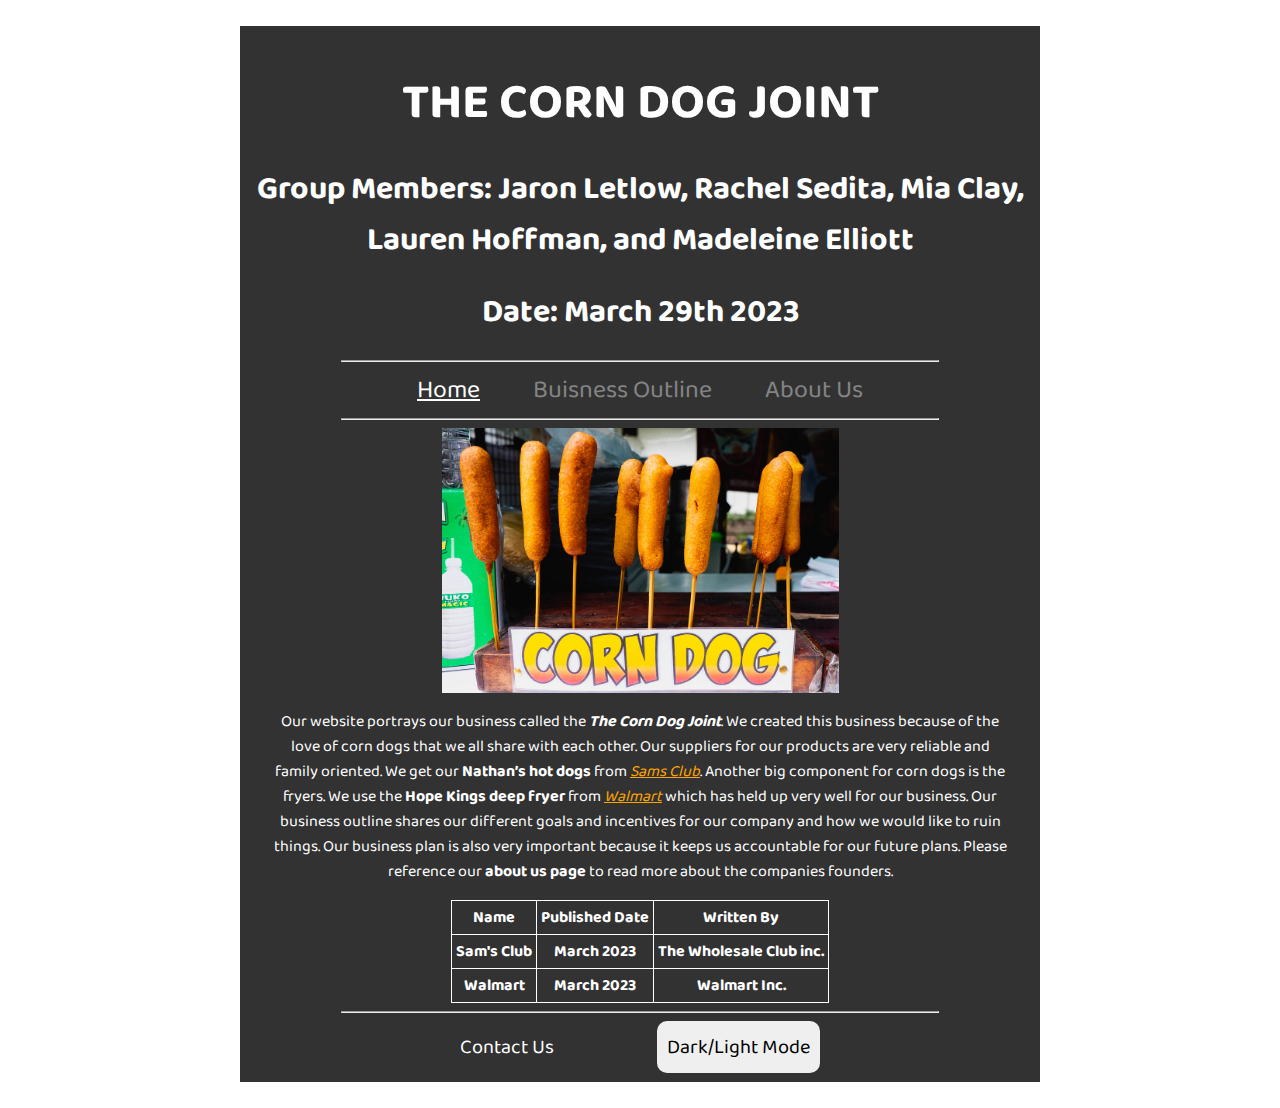
<file: index.html>
<!DOCTYPE HTML>
<html>
<head>
  <title>Buisness Home</title>
  <!-Designed By: Jaron Letlow: Spring 2023-->
  <link rel="preconnect" href="https://fonts.googleapis.com"> 
    <link rel="preconnect" href="https://fonts.gstatic.com" crossorigin> 
    <link href="https://fonts.googleapis.com/css2?family=Baloo+2&display=swap" rel="stylesheet">
  <style>
    :root {
      --dark-mode-text: white;
      --dark-mode-bg-color: rgb(50, 50, 50);
      --light-mode-text: black;
      --light-mode-bg-color: white;
      --text: var(--light-mode-text);
      --bg-color: var(--light-mode-bg-color);
      --font: 'Baloo 2', sans-serif;
    }
    @keyframes colorshift {
        0% {background-color: #febf01;}
        10% {background-color: #ffaf03;}
        20% {background-color: #FD9A01;}
        30% {background-color: #FD6104;}
        50% {background-color: #ff5805;}
        60% {background-color: #ff5805;}
        70% {background-color: #FD6104;}
        80% {background-color: #FD9A01;}
        90% {background-color: #ffaf03;}
        100% {background-color: #febf01;}
      }

    body {
      animation : colorshift 15s linear infinite;
    }

    button {
      margin-left: 100px;
      padding: 10px;
      border-radius: 10px;
      border: none;
      font-family: var(--font);
      font-size: 20px;
    }

    button:hover {
      background-color: orange;
    }

    .light-mode {
      --text: var(--dark-mode-text);
      --bg-color: var(--dark-mode-bg-color);
    }

    td {
      color: var(--text);
      font-family: var(--font);
    }

    table {
      background-color: var(--bg-color);
    }

    .page {
      color: var(--text);
      font-size: 25px;
      transition: opacity 250ms ease-in-out;
    }

    .links:hover > .page {
      opacity: 0.4;
      text-decoration: none;
    }

    .links:hover > .page:hover {
      opacity: 1;
      text-decoration: underline;
    }
    .links a {
      text-decoration: none;
      padding: 25px;
      opacity: 0.4;
    }

    .zoompic {
      overflow: hidden;
      margin: 0 auto;
      width: 50%;
    }

    .zoompic img {
      display: block;
      margin: auto;
      width: 100%;
      transition: transform 0.3s ease-in-out;
    }

    .zoompic img:hover {
      transform: scale(1.05);
    }

    .footer {
      margin-top: 5px;
      margin-bottom: 6px;
    }

    .footer a {
      color: var(--text);
      font-size: 20px;
      text-decoration: none;;
    }

    .email:hover {
      text-decoration: underline;
    }

    #references , th {
      border: 1px solid var(--text);
      border-collapse: collapse;
      padding: 4px;
    }

    p a {
      color: orange;
    }

    a[href="#"] {
      opacity: 1;
      text-decoration: underline;
    }

    p {
      padding-left: 25px;
      padding-right: 25px;
    }

    .title {
      font-size: 50px;
      margin-bottom: 1px;
      padding-left: 15px;
      padding-right: 15px;
    }

    .internal{
      text-decoration: none;
      color: var(--text);
    }

    .internal:hover {
      text-decoration: underline;
      color: orange;
    }

  </style>
</head>
<body class="light-mode">
  <br>
  <div class="dark-mode">
  <table align="center" width="800px" margin="15px">
  <tr>
  <td>
    <h1 align="center" class="title">THE CORN DOG JOINT</h1>
    <h1 align="center">Group Members: Jaron Letlow, Rachel Sedita, Mia Clay, Lauren Hoffman, and Madeleine Elliott</h1>
    <h1 align="center">Date: March 29th 2023</h1>
    <hr width="75%" />
    <center class="links">
      <a href="#" class="page">Home</a>
      <a href="buisnessoutline.html" class="page">Buisness Outline</a>
      <a href="aboutus.html" class="page">About Us</a>
    </center>
    <hr width="75%" />
    <div class="zoompic">
      <img src="corndogs.jpg" alt="corndogs" />
    </div>
    <p align="center">
      Our website portrays our business called the <b><i>The Corn Dog Joint</i></b>.
      We created this business because of the love of corn dogs that we all share with each other.
      Our suppliers for our products are very reliable and family oriented.
      We get our <b>Nathan’s hot dogs</b> from <a href="https://www.samsclub.com/p/nathan-s-hot-dogs-40-pound-case/prod7690017"><i>Sams Club</i></a>.
      Another big component for corn dogs is the fryers.
      We use the <b>Hope Kings deep fryer</b> from <a href="https://www.walmart.com/ip/HOPEKINGS-Deep-Fryer-Dual-Tank-3000W-2x6L-Stainless-Steel-Electric-Commercial-Countertop-Fryer-Adjustable-Temperature-Limiter-Turkey-French-Fries-Hom/619762844?adsRedirect=true"><i>Walmart</i></a>
      which has held up very well for our business.
      Our business outline shares our different goals and incentives for our company and how we would like to ruin things.
      Our business plan is also very important because it keeps us accountable for our future plans.
      Please reference our <a class="internal" href="aboutus.html"><b>about us page</b></a> to read more about the companies founders.
    </p>
    <center>
      <table id="references">
        <tr>
          <th>Name</th>
          <th>Published Date</th>
          <th>Written By</th>
        </tr>
        <tr>
          <th>Sam's Club</th>
          <th>March 2023</th>
          <th>The Wholesale Club inc.</th>
        </tr>
        <tr>
          <th>Walmart</th>
          <th>March 2023</th>
          <th>Walmart Inc.</th>
        </tr>
      </table>
    </center>
    <hr width="75%" />
    <center class="footer">
      <a href="mailto:jron13@tamu.edu" class="email">Contact Us</a>
      <button onclick=darkMode()>Dark/Light Mode</button>
      <script>
        function darkMode(){
          var element = document.body;
          element.classList.toggle("light-mode")
        }
      </script>
    </center>

  </td>
  </tr>
  </table>
  </div>
  <br>
</body>
</html>
</file>
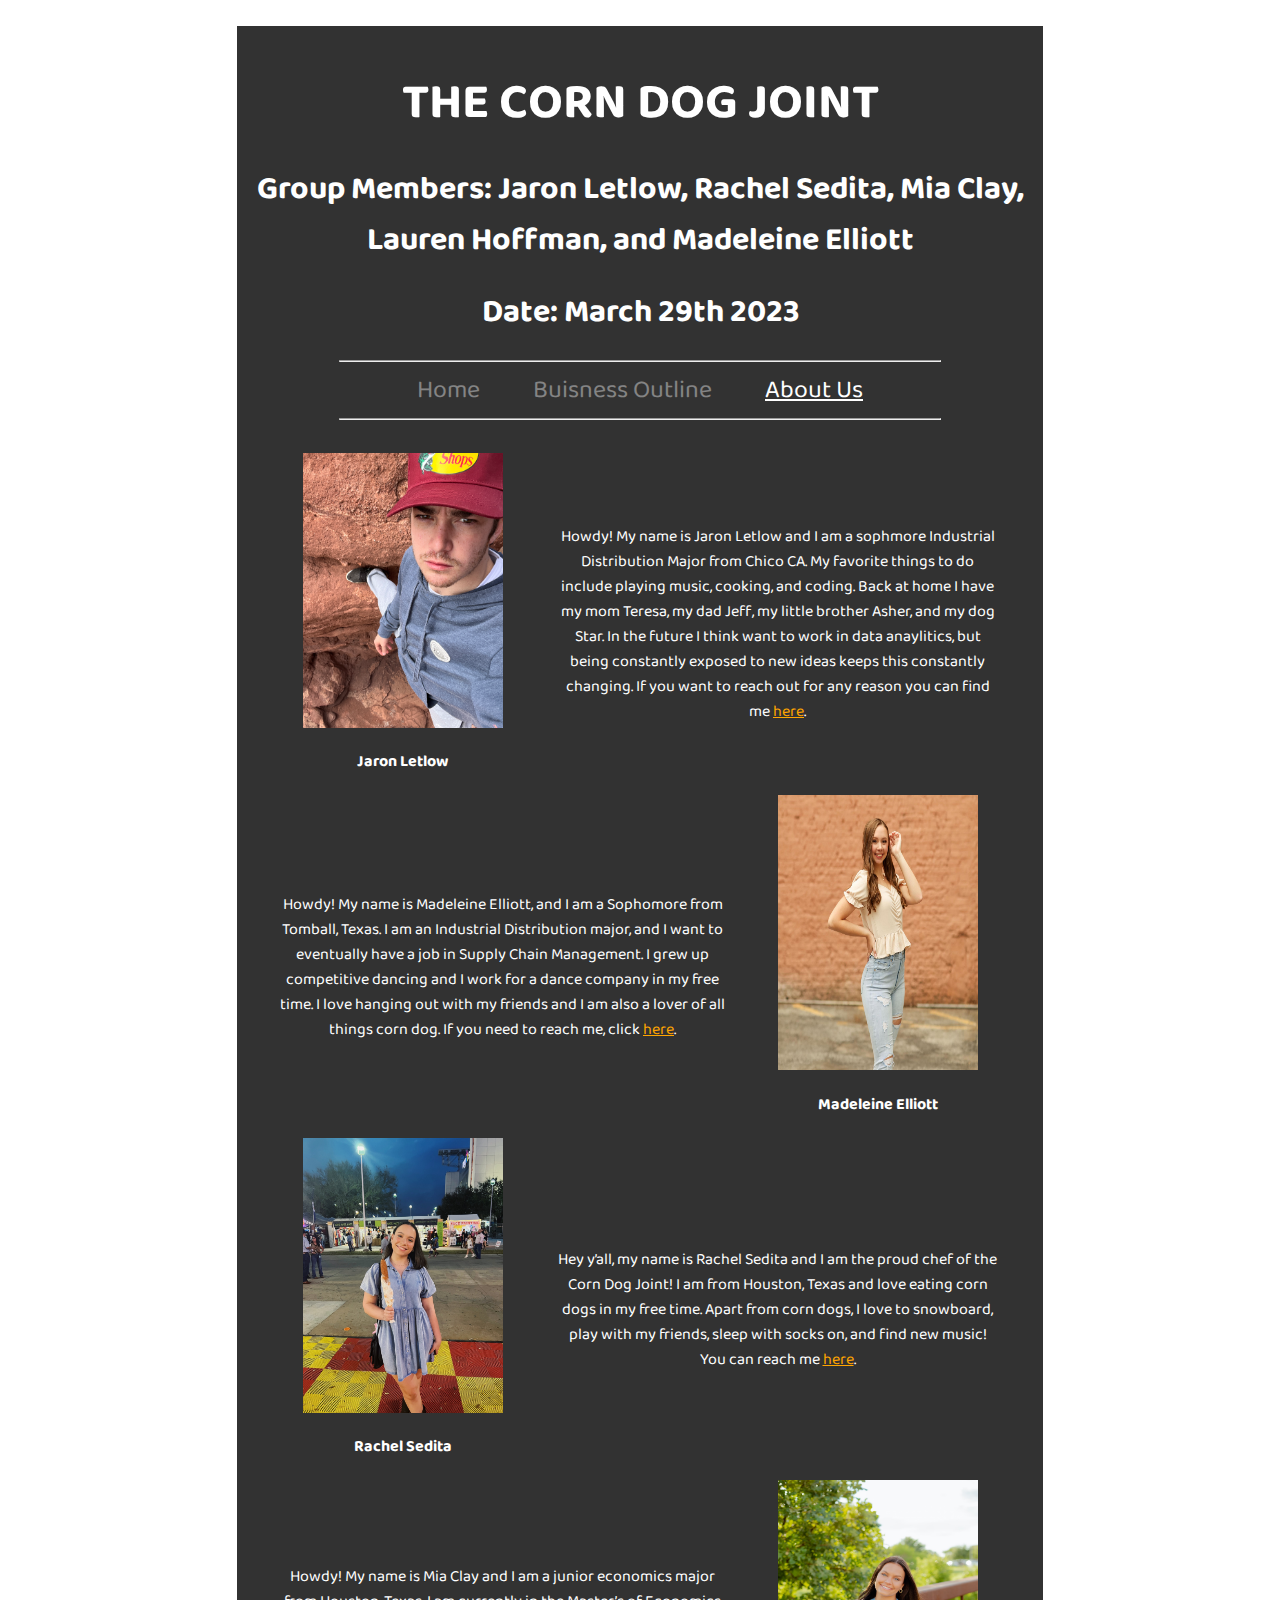
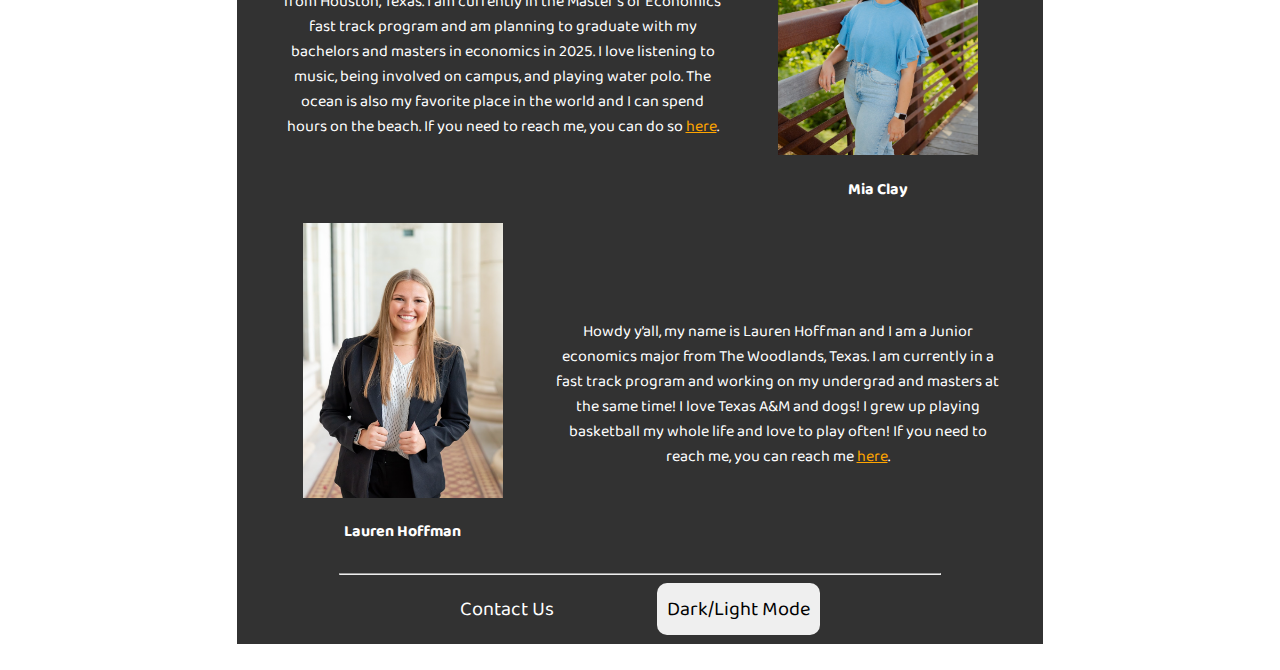
<file: aboutus.html>
<!DOCTYPE HTML>
<html>
<head>
    <title>About Us</title>
    <!-Designed By: Jaron Letlow: Spring 2023-->
    <link rel="preconnect" href="https://fonts.googleapis.com"> 
    <link rel="preconnect" href="https://fonts.gstatic.com" crossorigin> 
    <link href="https://fonts.googleapis.com/css2?family=Baloo+2&display=swap" rel="stylesheet">
    <style>
      :root {
        --dark-mode-text: white;
        --dark-mode-bg-color: rgb(50, 50, 50);
        --light-mode-text: black;
        --light-mode-bg-color: white;
        --text: var(--light-mode-text);
        --bg-color: var(--light-mode-bg-color);
        --font: 'Baloo 2', sans-serif;
      }

    @keyframes colorshift {
        0% {background-color: #febf01;}
        10% {background-color: #ffaf03;}
        20% {background-color: #FD9A01;}
        30% {background-color: #FD6104;}
        50% {background-color: #ff5805;}
        60% {background-color: #ff5805;}
        70% {background-color: #FD6104;}
        80% {background-color: #FD9A01;}
        90% {background-color: #ffaf03;}
        100% {background-color: #febf01;}
      }
      
      body {
      animation : colorshift 10s linear infinite;

      }

      button {
      margin-left: 100px;
      padding: 10px;
      border-radius: 10px;
      border: none;
      font-family: var(--font);
      font-size: 20px;
    }

    button:hover {
      background-color: orange;
    }

    .light-mode {
      --text: var(--dark-mode-text);
      --bg-color: var(--dark-mode-bg-color);
    }
  
      td {
          color: var(--text);
          font-family: var(--font);
      }
  
      table {
          background-color: var(--bg-color);
      }
  
      .page {
      color: var(--text);
      font-size: 25px;
      transition: opacity 250ms ease-in-out;
    }

    .links:hover > .page {
      opacity: 0.4;
      text-decoration: none;
    }

    .links:hover > .page:hover {
      opacity: 1;
      text-decoration: underline;
    }
    .links a {
      text-decoration: none;
      padding: 25px;
      opacity: 0.4;
    }

    a[href="#"] {
      opacity: 1;
      text-decoration: underline;
    }
  
      .about_photo{
          display: block;
          margin: auto;
          width: 200px;
          height: 275px;
      }
  
      p a {
          color: orange;
      }

      .footer {
      margin-top: 5px;
      margin-bottom: 6px;
      
    }

    .footer a {
      color: var(--text);
      font-size: 20px;
      transition: opacity 100ms ease;
      text-decoration: none;
    }

    .email:hover {
      text-decoration: underline;
    }

    p {
      padding-left: 15px;
      padding-right: 15px;
    }

    .title {
      font-size: 50px;
      margin-bottom: 1px;
      padding-left: 15px;
      padding-right: 15px;
    }

    .about-container {
      display: flex;
      align-items: center;
      justify-content: center;
      width: 800px;
    }

    .image-container {
      float: left;
      width: 275px;
      align-items: center;
      justify-content: center;
    }

    .para-container {
      float: left;
      width: 475px;
      align-items: center;
      justify-content: center;
    }

    </style>
</head>
<body class="light-mode">
  <br>
  <table align="center" , width="800px">
  <tr>
  <td>
    <h1 align="center" class="title">THE CORN DOG JOINT</h1>
    <h1 align="center">Group Members: Jaron Letlow, Rachel Sedita, Mia Clay, Lauren Hoffman, and Madeleine Elliott</h1>    <h1 align="center">Date: March 29th 2023</h1>
    <hr width="75%" />
    <center class="links">
      <a href="index.html" class="page">Home</a>
      <a href="buisnessoutline.html" class="page">Buisness Outline</a>
      <a href="#" class="page">About Us</a>
    </center>
    <hr width="75%" />
    <br>
    <div class="about-container">
    <div class="image-container">
    <img class="about_photo" src="/aboutUsImgs/aboutjaron.JPG">
    <h4 align="center">Jaron Letlow</h4>
    </div>
    <div class="para-container">
    <p align="center">
      Howdy! My name is Jaron Letlow and I am a sophmore Industrial Distribution Major from Chico CA.
      My favorite things to do include playing music, cooking, and coding. Back at home I have my mom Teresa, my dad Jeff, my little brother 
      Asher, and my dog Star. In the future I think want to work in data anaylitics, but being constantly exposed 
      to new ideas keeps this constantly changing. If you want to reach out for any reason you can find me <a href="mailto:jron13@tamu.edu">here</a>.
    </p>
    </div>
    </div>

    <div class="about-container">
      <div class="para-container">
      <p align="center">
        Howdy! My name is Madeleine Elliott, and I am a Sophomore from Tomball, Texas. I am an Industrial Distribution major, and I want to eventually have a job in Supply Chain Management.
        I grew up competitive dancing and I work for a dance company in my free time.
        I love hanging out with my friends and I am also a lover of all things corn dog.
        If you need to reach me, click <a href="mailto:madeleine_elliott@tamu.edu">here</a>.
      </p>
      </div>
      <div class="image-container">
        <img class="about_photo" src="/aboutUsImgs/about3.jpg">
        <h4 align="center">Madeleine Elliott</h4>
      </div>
      </div>

    <div class="about-container">
      <div class="image-container">
      <img class="about_photo" src="/aboutUsImgs/aboutrachel.JPG">
      <h4 align="center">Rachel Sedita</h4>
      </div>
      <div class="para-container">
      <p align="center">
        Hey y’all, my name is Rachel Sedita and I am the proud chef of the Corn Dog Joint! I am from Houston, Texas and love eating corn dogs in my free time. 
        Apart from corn dogs, I love to snowboard, play with my friends, sleep with socks on, and find new music! You can reach me 
        <a href="mailto:rachelsedita@tamu.edu">here</a>.
      </p>
      </div>
      </div>

    <div class="about-container">
      <div class="para-container">
      <p align="center">
        Howdy! My name is Mia Clay and I am a junior economics major from Houston, Texas.
        I am currently in the Master’s of Economics fast track program and am planning to graduate with my bachelors and masters in economics in 2025.
        I love listening to music, being involved on campus, and playing water polo.
        The ocean is also my favorite place in the world and I can spend hours on the beach.
        If you need to reach me, you can do so <a href="mailto:mia.clay@tamu.edu">here</a>.
      </p>
      </div>
      <div class="image-container">
        <img class="about_photo" src="/aboutUsImgs/aboutmia.jpg">
        <h4 align="center">Mia Clay</h4>
      </div>
      </div>

    <div class="about-container">
      <div class="image-container">
      <img class="about_photo" src="/aboutUsImgs/laurenhoffman.png">
      <h4 align="center">Lauren Hoffman</h4>
      </div>
      <div class="para-container">
      <p align="center">
        Howdy y’all, my name is Lauren Hoffman and I am a Junior economics major from The Woodlands, Texas.
        I am currently in a fast track program and working on my undergrad and masters at the same time!
        I love Texas A&M and dogs! I grew up playing basketball my whole life and love to play often!
        If you need to reach me, you can reach me <a href="laurenhoffman02@tamu.edu">here</a>.
      </p>
      </div>
      </div>
    <hr width="75%" />
    <center class="footer">
      <a href="mailto:jron13@tamu.edu" class="email">Contact Us</a>
      <button onclick=darkMode()>Dark/Light Mode</button>
      <script>
        function darkMode(){
          var element = document.body;
          element.classList.toggle("light-mode")
        }
      </script>
    </center>

  </td>
  </tr>
  </table>
  <br>
</body>
</html>
</file>
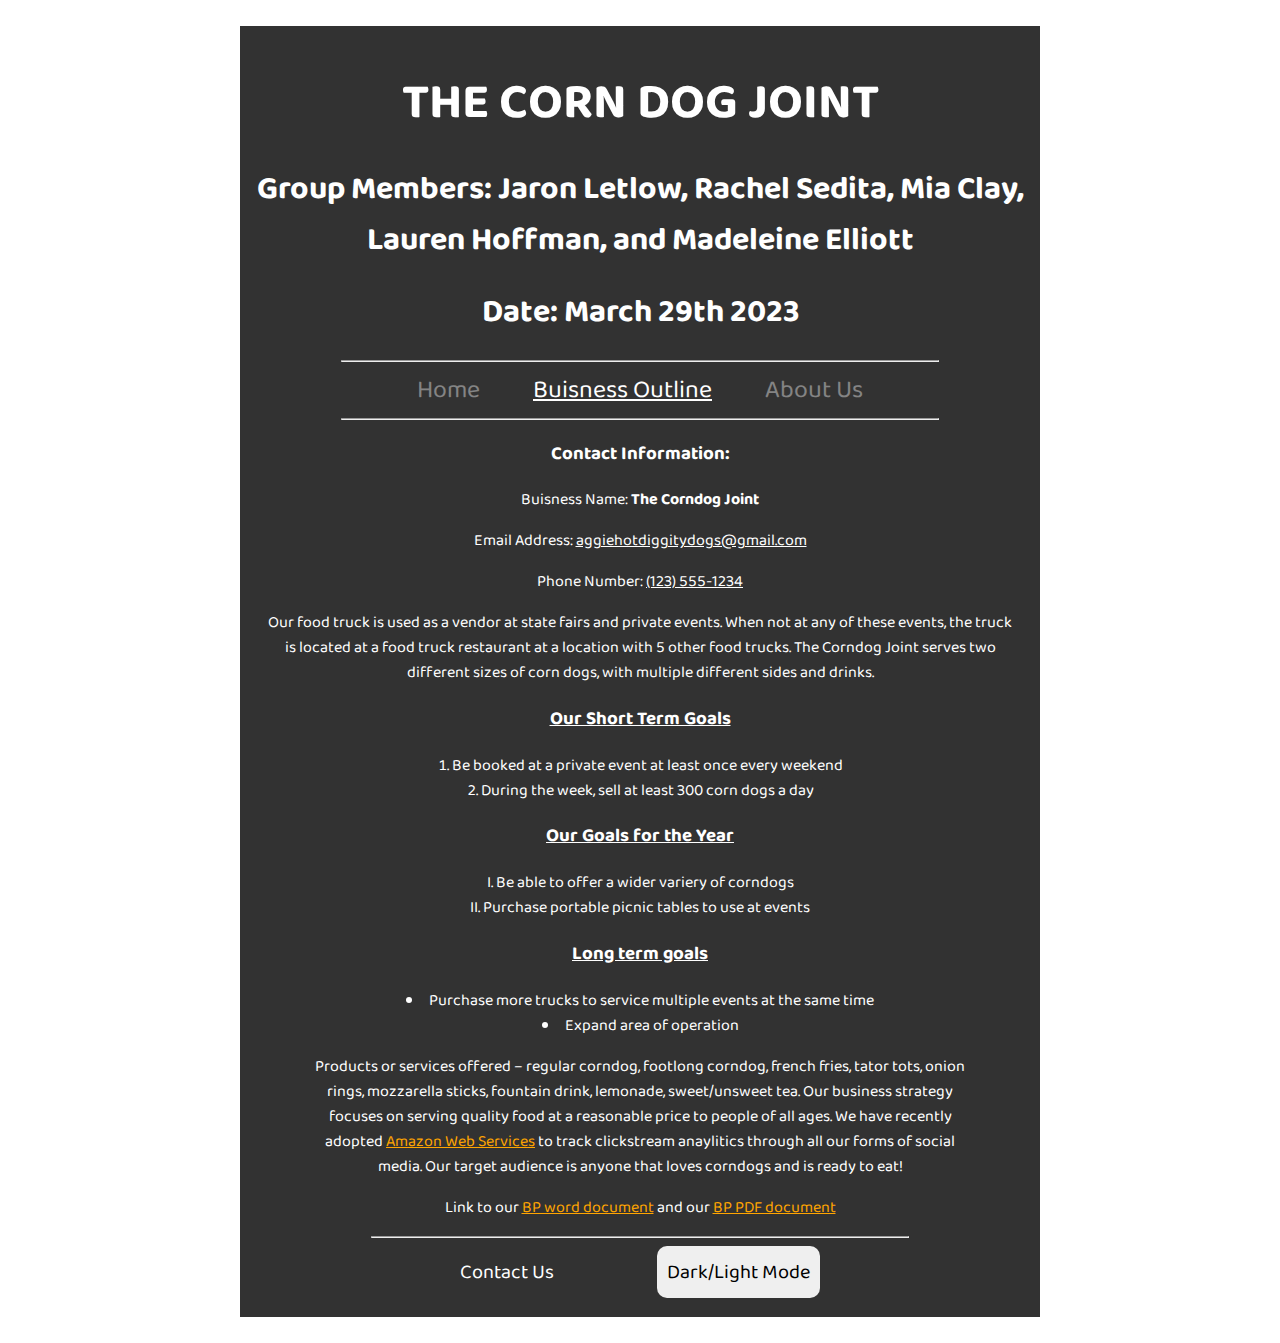
<file: buisnessoutline.html>
<!DOCTYPE HTML>
<html>
<head>
    <title>Buisness Outline</title>
    <!-Designed By: Jaron Letlow: Spring 2023-->
    <link rel="preconnect" href="https://fonts.googleapis.com"> 
    <link rel="preconnect" href="https://fonts.gstatic.com" crossorigin> 
    <link href="https://fonts.googleapis.com/css2?family=Baloo+2&display=swap" rel="stylesheet">
    <style>
      :root {
        --dark-mode-text: white;
        --dark-mode-bg-color: rgb(50, 50, 50);
        --light-mode-text: black;
        --light-mode-bg-color: white;
        --text: var(--light-mode-text);
        --bg-color: var(--light-mode-bg-color);
        --font: 'Baloo 2', sans-serif;
      }
    @keyframes colorshift {
        0% {background-color: #febf01;}
        10% {background-color: #ffaf03;}
        20% {background-color: #FD9A01;}
        30% {background-color: #FD6104;}
        50% {background-color: #ff5805;}
        60% {background-color: #ff5805;}
        70% {background-color: #FD6104;}
        80% {background-color: #FD9A01;}
        90% {background-color: #ffaf03;}
        100% {background-color: #febf01;}
      }

      body {
        animation : colorshift 10s linear infinite;
      }

      button {
      margin-left: 100px;
      padding: 10px;
      border-radius: 10px;
      border: none;
      font-family: var(--font);
      font-size: 20px;
    }

    button:hover {
      background-color: orange;
    }

    .light-mode {
      --text: var(--dark-mode-text);
      --bg-color: var(--dark-mode-bg-color);
    }
  
      td {
          color: var(--text);
          font-family: var(--font);
      }
  
      table {
          background-color: var(--bg-color);
      }
  
      .page {
      color: var(--text);
      font-size: 25px;
      transition: opacity 250ms ease-in-out;
    }

    .links:hover > .page {
      opacity: 0.4;
      text-decoration: none;
    }

    .links:hover > .page:hover {
      opacity: 1;
      text-decoration: underline;
    }
    .links a {
      text-decoration: none;
      padding: 25px;
      opacity: 0.4;
    }

      a[href="#"] {
        opacity: 1;
        text-decoration: underline;
      }
  
      .center {
          text-align: center;
          list-style-position: inside;
      }

      .center-list{
        text-align: center;
        list-style-position: inside;
        padding-right: 40px;
      }

      p a {
          color: orange;
      }

      .footer {
      margin-top: 5px;
      margin-bottom: 6px;
      
    }

    .footer a {
      color: var(--text);
      font-size: 20px;
      transition: opacity 100ms ease;
      text-decoration: none;;
    }

    .email:hover {
      text-decoration: underline;
    }

    p {
      padding-left: 25px;
      padding-right: 25px;
    }

    .title {
      font-size: 50px;
      margin-bottom: 1px;
      padding-left: 15px;
      padding-right: 15px;
    }

    .internal{
      text-decoration: none;
      color: var(--text);
    }

    .internal:hover {
      text-decoration: underline;
      color: orange;
    }

    </style>
</head>
<body class="light-mode">

  <br>
  <table align="center" , width="800px" padding="15px">
  <tr>
  <td>
    <h1 align="center" class="title">THE CORN DOG JOINT</h1>
    <h1 align="center">Group Members: Jaron Letlow, Rachel Sedita, Mia Clay, Lauren Hoffman, and Madeleine Elliott</h1>    <h1 align="center">Date: March 29th 2023</h1>
    <hr width="75%" />
      <center class="links">
        <a href="index.html" class="page">Home</a>
        <a href="#"  class="page">Buisness Outline</a>
        <a href="aboutus.html" class="page">About Us</a>
      </center>
        <hr width="75%" />
      <center>
        <h3>Contact Information:</h3>
          <p>Buisness Name: <b>The Corndog Joint</b></p>
          <p>Email Address: <a class="internal" href="#">aggiehotdiggitydogs@gmail.com</a></p>
          <p>Phone Number: <a class="internal" href="#">(123) 555-1234</a></p>
        </center>

        <p align="center">
          Our food truck is used as a vendor at state fairs and private events.
          When not at any of these events, the truck is located at a food truck restaurant at a location with 5 other food trucks.
          The Corndog Joint serves two different sizes of corn dogs, with multiple different sides and drinks.
        </p>

        <h3 class="center"><u>Our Short Term Goals</u></h3>
        <ol class="center-list">
          <li>Be booked at a private event at least once every weekend</li>
          <li>During the week, sell at least 300 corn dogs a day</li>
        </ol>
        <h3 class="center"><u>Our Goals for the Year</u></h3>
        <ol type="I" class="center-list">
          <li>Be able to offer a wider variery of corndogs</li>
          <li>Purchase portable picnic tables to use at events</li>
        </ol>
        <h3 class="center"><u>Long term goals</u></h3>
        <ul class="center-list">
          <li>Purchase more trucks to service multiple events at the same time</li>
          <li>Expand area of operation</li>
        </ol>

        <p>
          Products or services offered – regular corndog, footlong corndog,
          french fries, tator tots, onion rings, mozzarella sticks, fountain drink,
          lemonade, sweet/unsweet tea. Our business strategy focuses on serving quality food at a reasonable price to people of all ages.
          We have recently adopted <a href="https://aws.amazon.com/free/?trk=fce796e8-4ceb-48e0-9767-89f7873fac3d&sc_channel=ps&ef_id=Cj0KCQjww4-hBhCtARIsAC9gR3b3YoT4lXJYAabOcL0ZlB9d73Q5bMDrlY32nTRfYXXd_ccFwGSMHbwaAp06EALw_wcB:G:s&s_kwcid=AL!4422!3!432339156147!e!!g!!amazon%20web%20services!1644045032!68366401812&all-free-tier.sort-by=item.additionalFields.SortRank&all-free-tier.sort-order=asc&awsf.Free%20Tier%20Types=*all&awsf.Free%20Tier%20Categories=*all">Amazon Web Services</a>
          to track clickstream anaylitics through all our forms of social media.
          Our target audience is anyone that loves corndogs and is ready to eat! 
        </p>
        <p>Link to our <a href="buisness_plan.docx">BP word document</a> and our <a href="buisness_plan.pdf">BP PDF document</a></p>
        <hr width="75%" />
        <center class="footer">
          <a href="mailto:jron13@tamu.edu" class="email">Contact Us</a>
          <button onclick=darkMode()>Dark/Light Mode</button>
      <script>
        function darkMode(){
          var element = document.body;
          element.classList.toggle("light-mode")
        }
      </script>
        </center>
  </td>
  </tr>
  </table>
  <br>
</body>
</html>
</file>
